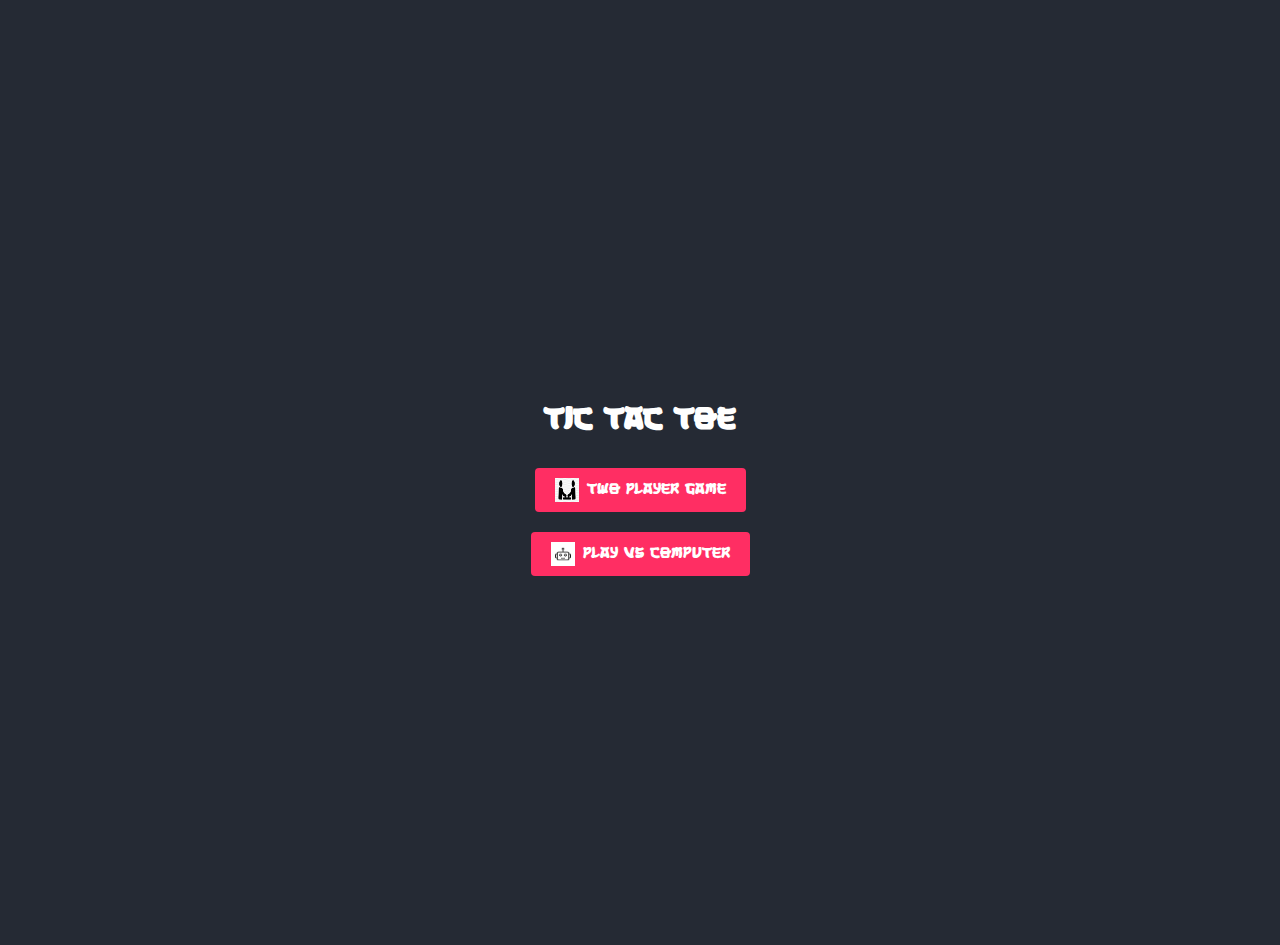
<file: index.html>
<!DOCTYPE html>
<html lang="en">
<head>
    <meta charset="UTF-8">
    <meta name="viewport" content="width=device-width, initial-scale=1.0">
    <title>Tic Tac Toe - Home</title>
    <style>
        @font-face {
            font-family: 'samurai'; 
            src: url('SamuraiBlast-8MnyD.otf') format('opentype');
        }
        * {
            color: white;
            font-family: "samurai";
            transition: 0.2s ease-out;
            user-select: none;
            margin: 0;
            padding: 0;
            box-sizing: border-box;
        }
        body {
            background-color: #252a34;
            text-align: center;
            padding-top: 5vh;
        }
        .home-container {
            display: flex;
            flex-direction: column;
            align-items: center;
            justify-content: center;
            height: 100vh;
        }
        h1 {
            font-size: 2rem;
            margin-bottom: 20px;
        }
        button {
            padding: 10px 20px;
            margin: 10px;
            font-size: 16px;
            background-color: #ff2e63;
            cursor: pointer;
            border: none;
            display: flex;
            align-items: center;
            justify-content: center;
            gap: 8px;
            border-radius: 4px;
            transition: background-color 0.3s ease;
        }
        button:hover {
            background-color: #ff1f4d;
        }
        button img {
            width: 24px;
            height: 24px;
        }
    </style>
</head>
<body>
    <div class="home-container">
        <h1>Tic Tac Toe</h1>
        <button id="twoPlayer">
            <img src="pvp.png" alt="Two Player">
            Two Player Game
        </button>
        <button id="vsComputer">
            <img src="bot.png" alt="Play vs Computer">
            Play vs Computer
        </button>
    </div>
    <script>
        document.getElementById('twoPlayer').addEventListener('click', function() {
            window.location.href = 'game copy.html?mode=twoPlayer';
        });

        document.getElementById('vsComputer').addEventListener('click', function() {
            window.location.href = 'game.html?mode=vsComputer';
        });
    </script>
</body>
</html>
</file>
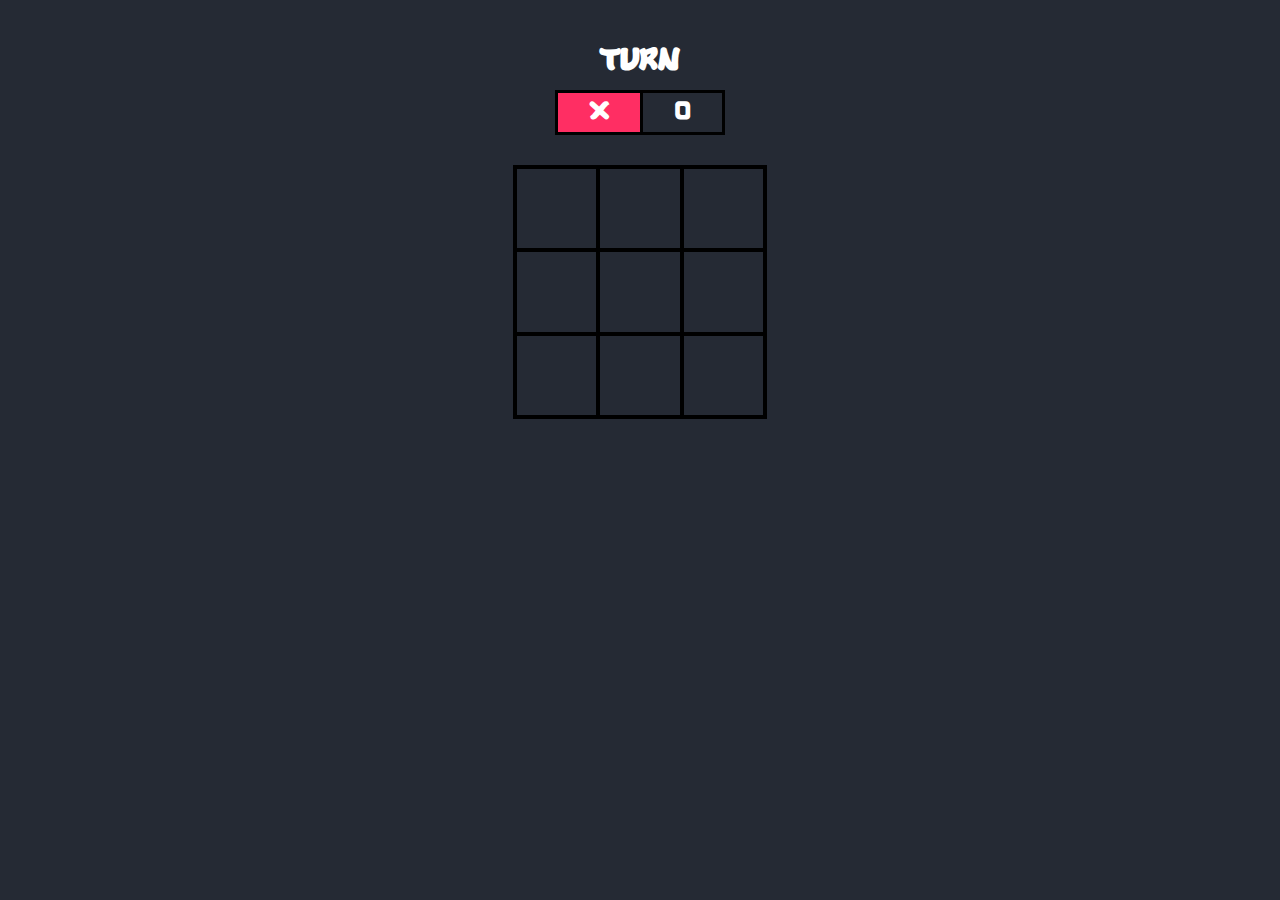
<file: game copy.html>
<!DOCTYPE html>
<html lang="en">
<head>
    <meta charset="UTF-8">
    <title>TIC TAC TOE</title>
    <link rel="stylesheet" href="style.css">
</head>
<body>
    <div class="turn-container">
        <h3>Turn</h3>
        <div class="users align">X</div>
        <div class="users align">O</div>
        <div class="bg"></div>
    </div>
    <div class="main-grid">
        <div class="box">0</div>
        <div class="box">1</div>
        <div class="box">2</div>
        <div class="box">3</div>
        <div class="box">4</div>
        <div class="box">5</div>
        <div class="box">6</div>
        <div class="box">7</div>
        <div class="box">8</div>
    </div>
    <h2 id="results" style="font-family: 'Lucida Sans', 'Lucida Sans Regular', 'Lucida Grande', 'Lucida Sans Unicode', Geneva, Verdana, sans-serif;"></h2>
    <button id="play-again" style="font-family: 'Lucida Sans', 'Lucida Sans Regular', 'Lucida Grande', 'Lucida Sans Unicode', Geneva, Verdana, sans-serif;">Play Again</button>
    <script src="pvp.js"></script>

</body>
</html>
</file>
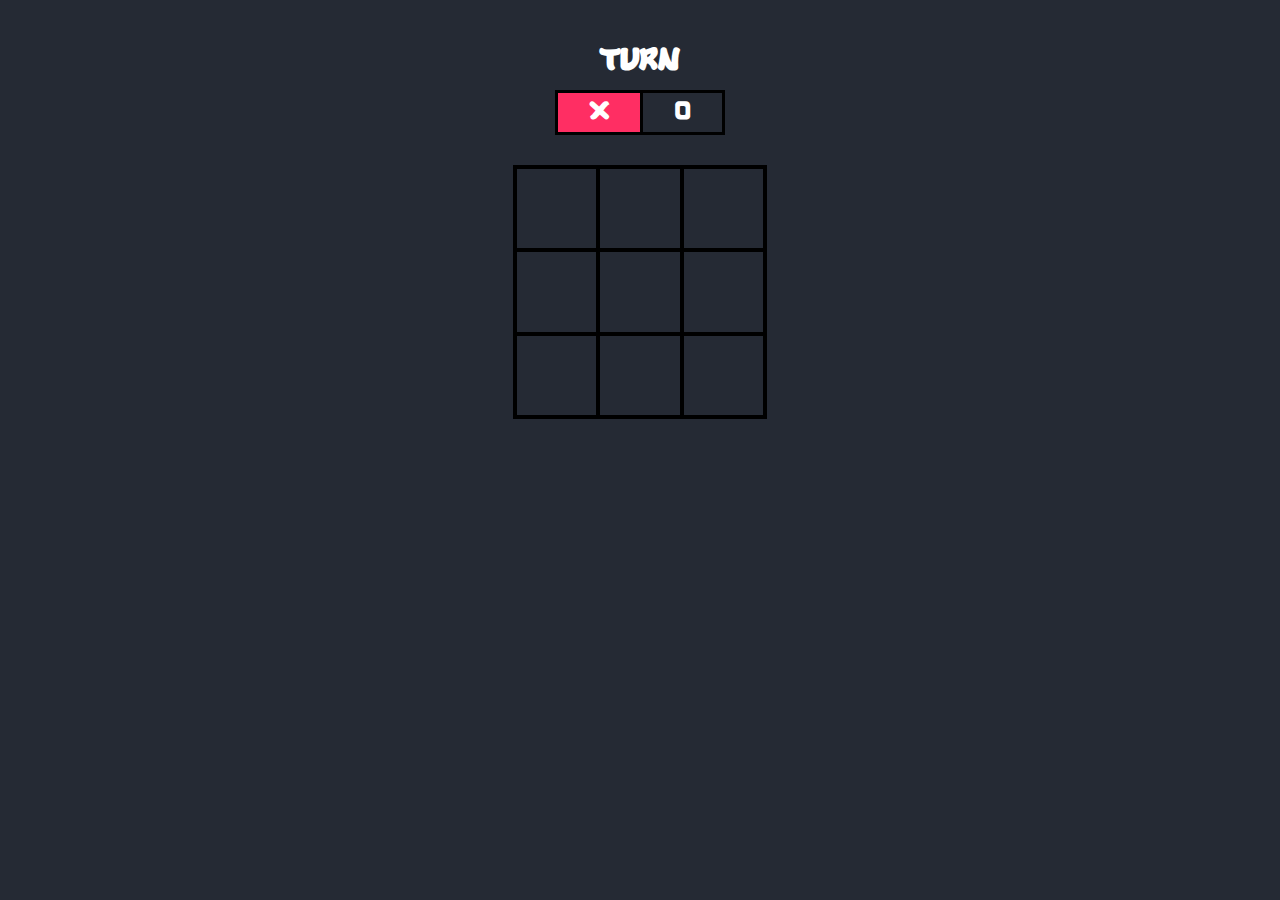
<file: game.html>
<!DOCTYPE html>
<html lang="en">
<head>
    <meta charset="UTF-8">
    <title>TIC TAC TOE</title>
    <link rel="stylesheet" href="style.css">
</head>
<body>
    <div class="turn-container">
        <h3>Turn</h3>
        <div class="users align">X</div>
        <div class="users align">O</div>
        <div class="bg"></div>
    </div>
    <div class="main-grid">
        <div class="box">0</div>
        <div class="box">1</div>
        <div class="box">2</div>
        <div class="box">3</div>
        <div class="box">4</div>
        <div class="box">5</div>
        <div class="box">6</div>
        <div class="box">7</div>
        <div class="box">8</div>
    </div>
    <h2 id="results" style="font-family: 'Lucida Sans', 'Lucida Sans Regular', 'Lucida Grande', 'Lucida Sans Unicode', Geneva, Verdana, sans-serif;"></h2>
    <button id="play-again" style="font-family: 'Lucida Sans', 'Lucida Sans Regular', 'Lucida Grande', 'Lucida Sans Unicode', Geneva, Verdana, sans-serif;">Play Again</button>
    <script src="tic-tac-toe-ai.js"></script>

</body>
</html>
</file>
<file: style.css>
@font-face {
    font-family: 'samurai'; 
    src: url('SamuraiBlast-8MnyD.otf') format('opentype');/
}

*{
    color: white;
    font-family: "samurai";
    transition: 0.2s ease-out;
    user-select: none;
}
.align{
    display: flex;
    justify-content: center;
    align-items: center;
}
body{
    background-color: #252a34;
    margin: 0;
    padding: 0;
    width: 100vw;
    text-align: center;
    padding-top: 5vh;

}
.turn-container{
    width: 170px;
    height: 90px;
    margin: auto;
    display: grid;
    grid-template-columns: 1fr 1fr;
    grid-template-rows: 1fr 1fr;
    position: relative;
}
h3{
    font-size: 32px;
}

.turn-container h3{
    margin: 0;
    grid-column-start: 1;
    grid-column-end: 3;
}
.turn-container .users{
    border: 3px solid black;
    font-size: 1.6rem;
    font-weight: 700;
}
.turn-container .users:nth-child(even){
    border-right: none;

}
.bg{
    position: absolute;
    bottom: 0;
    left: 0;
    width: 85px;
    height: 45px;
    background-color: #ff2e63;
    z-index: -1;
}
.main-grid{
    display: grid;
    grid-template-columns: 1fr 1fr 1fr;
    grid-template-rows: 1fr 1fr 1fr;
    width: 250px;
    height:250px;
    margin: 30px auto;
    border: 2px solid #000;

}
.box{
    cursor: pointer;
    font-size: 2rem;
    font-weight: 700;
    border: 2px solid #000;
    display: flex;
    justify-content: center;
    align-items: center;
}
.box:hover{
    background-color: #ff2e63;
}
#play-again{
    background-color: #ff2e63;
    padding: 10px 25px;
    border: none;
    font-family: "permanent marker", cursive;
    border-radius: 5px;
    font-size: 1.2 rem;
    cursor: pointer;
    display: none;
}
#play-again:hover{
    padding: 10px 40px;
    background-color: #08d9d6;
    color: #000;
}
</file>
